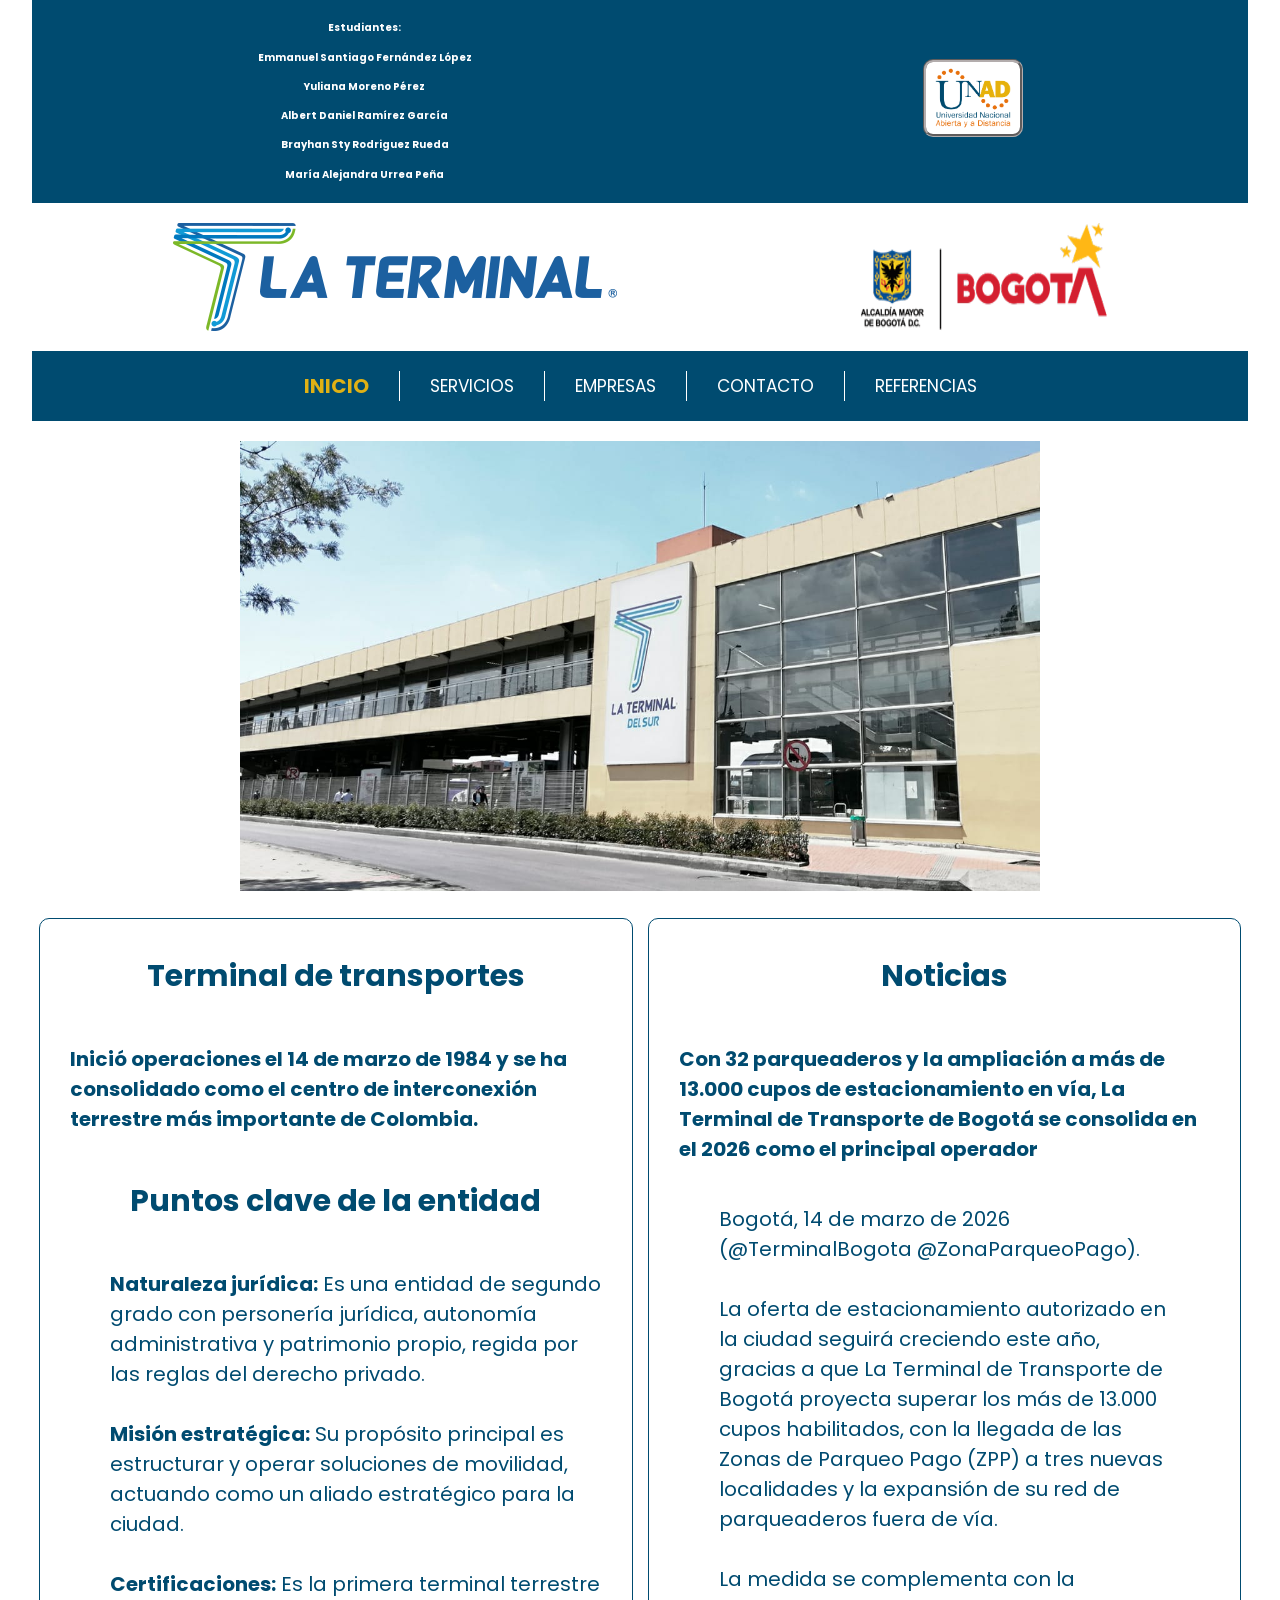
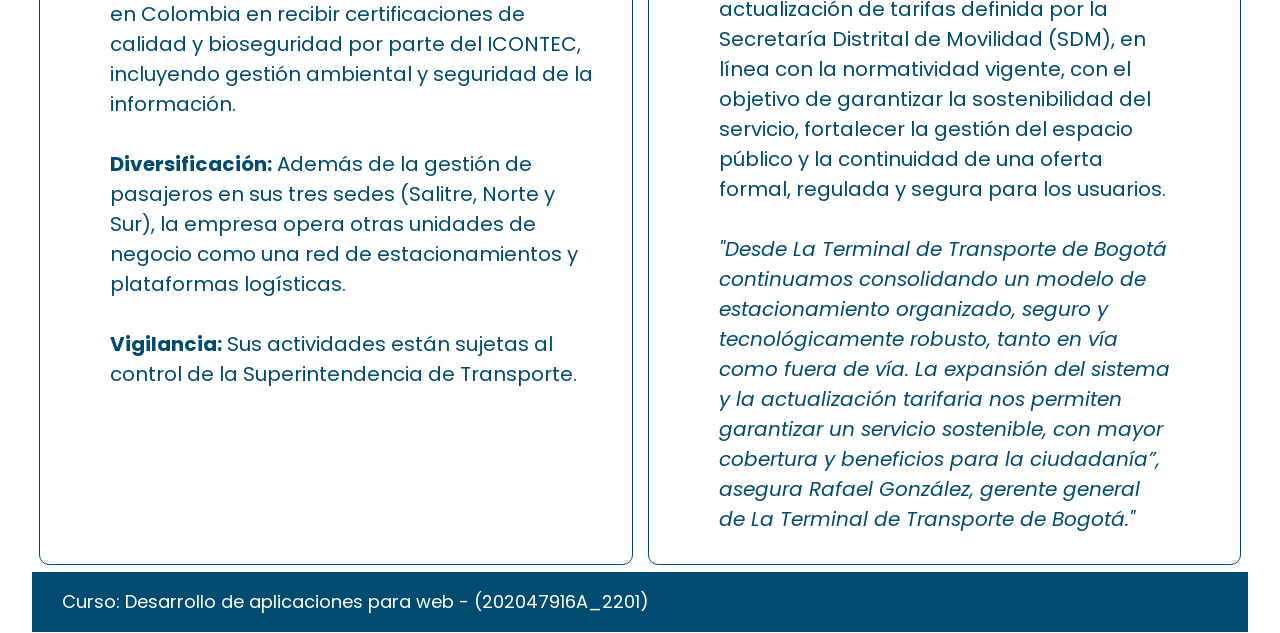
<file: index.html>
<!DOCTYPE html>
<html lang="en">
<head>
    <meta charset="UTF-8">
    <meta name="viewport" content="width=device-width, initial-scale=1.0">
    <title>Inicio</title>
    <link rel="icon" type="image/png" href="assets/favicon.png">
    <link href="https://fonts.googleapis.com/css2?family=Poppins:wght@300;400;500;600;700;800&amp;family=Space+Mono:wght@400;700&amp;display=swap" rel="stylesheet">
    <link rel="stylesheet" href="main/CSS/index.css">
</head>
<body>
    <div class="container">
        <div class="header">
            <div class="students">
                <h4>Estudiantes:</h4>
                <h4>Emmanuel Santiago Fernández López</h4>
                <h4>Yuliana Moreno Pérez</h4>
                <h4>Albert Daniel Ramírez García</h4>
                <h4>Brayhan Sty Rodriguez Rueda</h4>
                <h4>María Alejandra Urrea Peña</h4>            
            </div>
            <div id="UNADlogo">
                <img src="images/Logo_unad_color.png">
            </div>            
        </div>
        <div class="logo-terminal">
            <img src="images/terminal-logo-color.png">
            <img src="images/logo-bogota-2.png"> 
        </div>
        <div id="menu">
            <a href="index.html" class="active">Inicio</a>
            <a href="servicios.html">Servicios</a>
            <a href="empresas.html">Empresas</a>
            <a href="contacto.html">Contacto</a>
            <a href="referencias.html">Referencias</a>
        </div>         
        <div class="carousel">
             <div class="carousel-track">
                <img src="images/terminal-bogota.jpeg">
                <img src="images/terminal-1.jpg">
            </div> 
        </div>
        <div class="paragraphs">
            <div class="column">
                <h2>Terminal de transportes</h2>
                <p><span class="text-bold">Inició operaciones el 14 de marzo de 1984 y se ha consolidado como el centro de interconexión terrestre más importante de Colombia.</span></p>
                <h2>Puntos clave de la entidad</h2>
                <ul>            
                    <li><span class="text-bold">Naturaleza jurídica:</span> Es una entidad de segundo grado con personería jurídica, autonomía administrativa y patrimonio propio, regida por las reglas del derecho privado.</li><br>
                    <li><span class="text-bold">Misión estratégica:</span> Su propósito principal es estructurar y operar soluciones de movilidad, actuando como un aliado estratégico para la ciudad.</li><br>
                    <li><span class="text-bold">Certificaciones:</span> Es la primera terminal terrestre en Colombia en recibir certificaciones de calidad y bioseguridad por parte del ICONTEC, incluyendo gestión ambiental y seguridad de la información.</li><br>
                    <li><span class="text-bold">Diversificación:</span> Además de la gestión de pasajeros en sus tres sedes (Salitre, Norte y Sur), la empresa opera otras unidades de negocio como una red de estacionamientos y plataformas logísticas.</li><br>
                    <li><span class="text-bold">Vigilancia:</span> Sus actividades están sujetas al control de la Superintendencia de Transporte.</li><br>
                </ul>                            
            </div>
            <div class="column">
                <h2>Noticias</h2>
                <p span class="text-bold">Con 32 parqueaderos y la ampliación a más de 13.000 cupos de estacionamiento en vía, La Terminal de Transporte de Bogotá se consolida en el 2026 como el principal operador</p>
                <p class="tab-space">Bogotá, 14 de marzo de 2026 (@TerminalBogota @ZonaParqueoPago).<br><br>La oferta de estacionamiento autorizado en la ciudad seguirá creciendo este año, gracias a que La Terminal de Transporte de Bogotá proyecta superar los más de 13.000 cupos habilitados, con la llegada de las Zonas de Parqueo Pago (ZPP) a tres nuevas localidades y la expansión de su red de parqueaderos fuera de vía.<br><br>La medida se complementa con la actualización de tarifas definida por la Secretaría Distrital de Movilidad (SDM), en línea con la normatividad vigente, con el objetivo de garantizar la sostenibilidad del servicio,  fortalecer la gestión del espacio público y la continuidad de una oferta formal, regulada y segura para los usuarios.<br><br><em>"Desde La Terminal de Transporte de Bogotá continuamos consolidando un modelo de estacionamiento organizado, seguro y tecnológicamente robusto, tanto en vía como fuera de vía. La expansión del sistema y la actualización tarifaria nos permiten garantizar un servicio sostenible, con mayor cobertura y beneficios para la ciudadanía”, asegura Rafael González, gerente general de La Terminal de Transporte de Bogotá."</em></p>                
            </div>                     
        </div>
        <footer class="footer">
            <div>
                <p>Curso: Desarrollo de aplicaciones para web - (202047916A_2201)</p>
            </div>
    </div>        
</body>
</html>
</file>
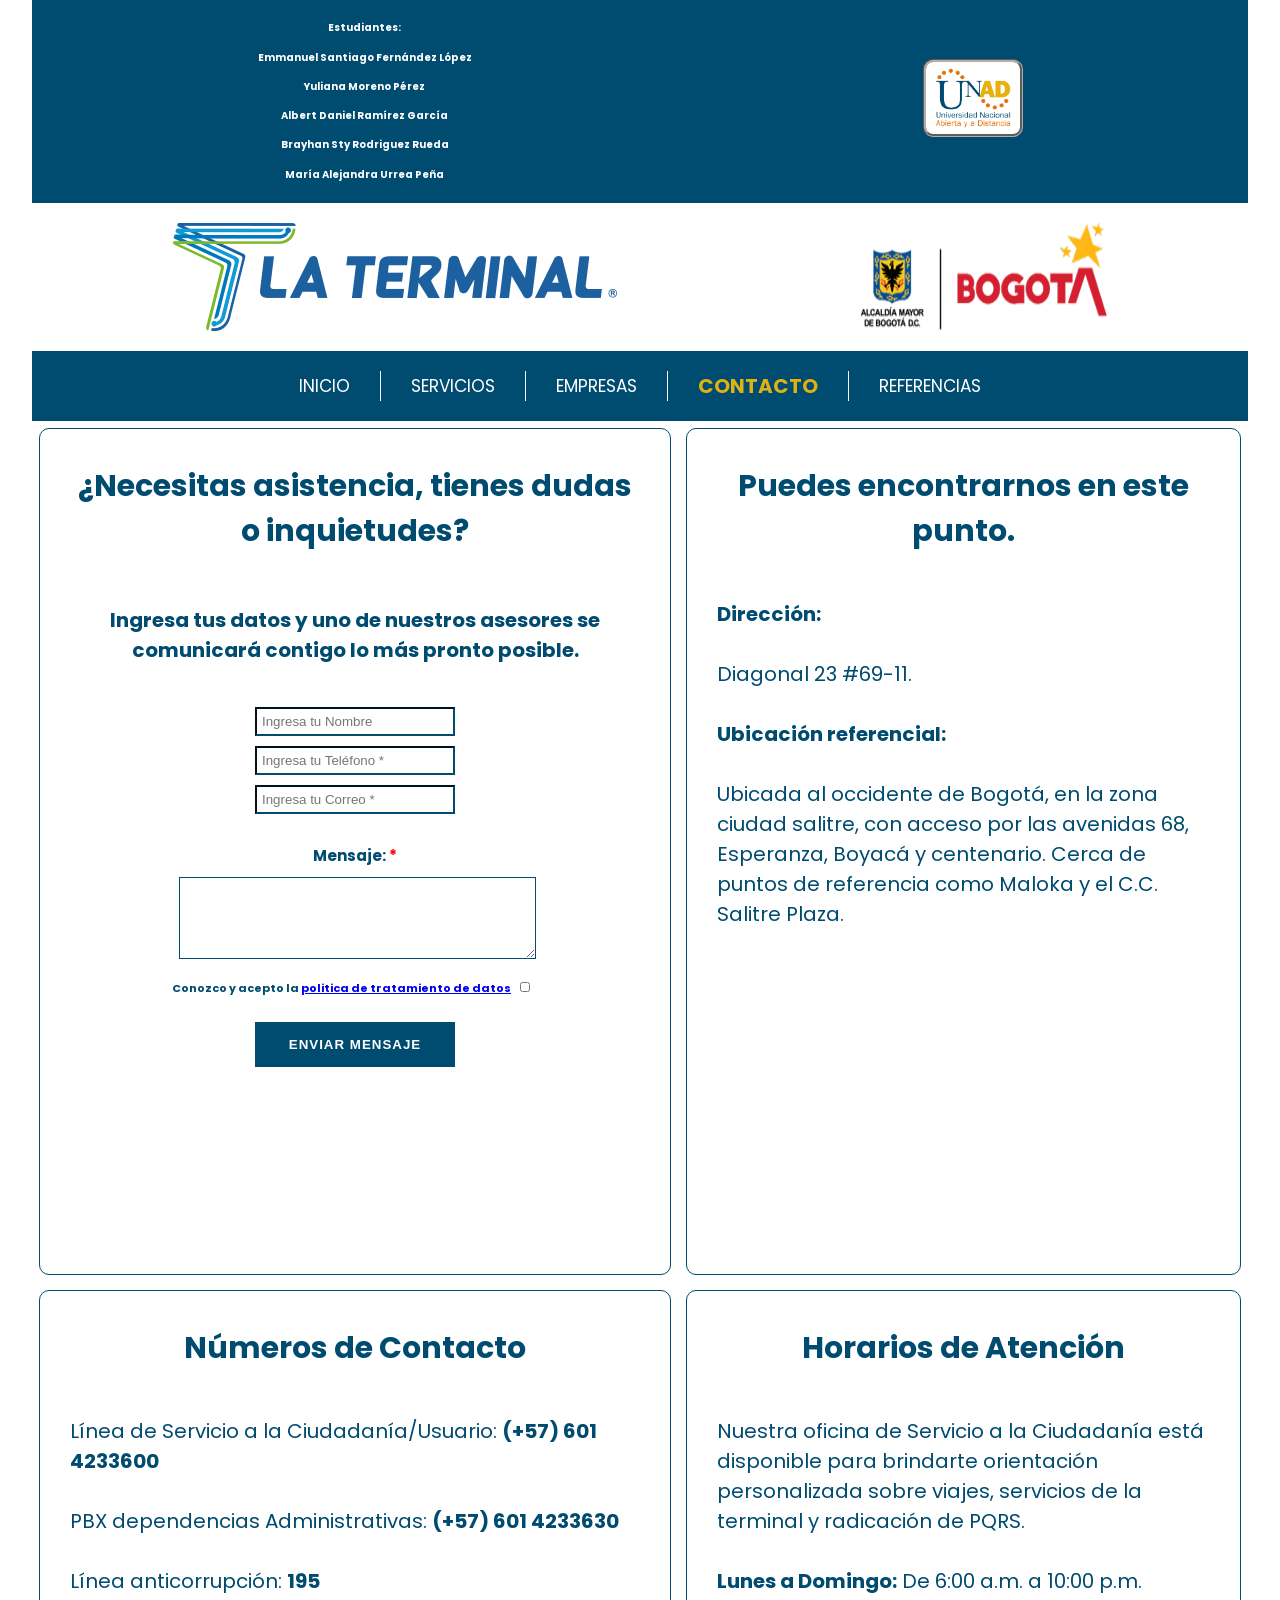
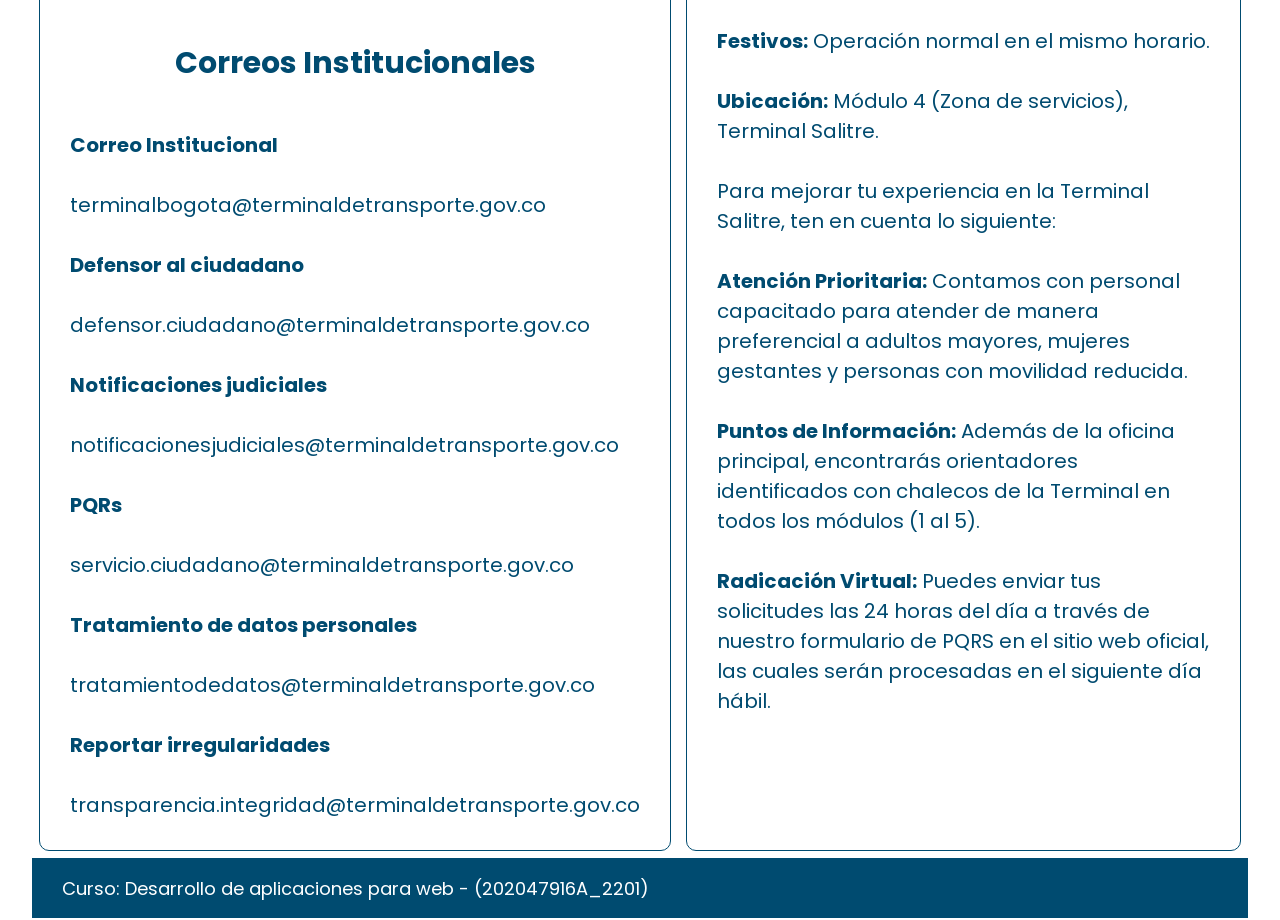
<file: contacto.html>
<!DOCTYPE html>
<html lang="en">
<head>
    <meta charset="UTF-8">
    <meta name="viewport" content="width=device-width, initial-scale=1.0">
    <title>Contacto</title>
    <link rel="icon" type="image/png" href="assets/favicon.png">
    <link href="https://fonts.googleapis.com/css2?family=Poppins:wght@300;400;500;600;700;800&amp;family=Space+Mono:wght@400;700&amp;display=swap" rel="stylesheet">
    <link rel="stylesheet" href="main/CSS/contacto.css">
</head>
<body>
    <div class="container">
        <div class="header">
            <div class="students">
                <h4>Estudiantes:</h4>
                <h4>Emmanuel Santiago Fernández López</h4>
                <h4>Yuliana Moreno Pérez</h4>
                <h4>Albert Daniel Ramírez García</h4>
                <h4>Brayhan Sty Rodriguez Rueda</h4>
                <h4>María Alejandra Urrea Peña</h4>            
            </div>
            <div id="UNADlogo">
                <img src="images/Logo_unad_color.png">
            </div>            
        </div>
        <div class="logo-terminal">
            <img src="images/terminal-logo-color.png">
            <img src="images/logo-bogota-2.png"> 
        </div>
        <div id="menu">
            <a href="index.html">Inicio</a>
            <a href="servicios.html">Servicios</a>
            <a href="empresas.html">Empresas</a>
            <a href="contacto.html" class="active">Contacto</a>
            <a href="referencias.html">Referencias</a>
        </div>
        <div class="paragraphs">
            <div class="column">
                <h2>¿Necesitas asistencia, tienes dudas o inquietudes?</h2>
                <h4>Ingresa tus datos y uno de nuestros asesores se comunicará contigo lo más pronto posible.</h4>                
                <form class="form">                        
                    <input type="text" name="name" id="name" placeholder="Ingresa tu Nombre" size="30px" maxlength="100">
                    <input type="number" name="phone" id="phone" placeholder="Ingresa tu Teléfono *" size="30px" maxlength="8">
                    <input type="text" name="email" id="email" placeholder="Ingresa tu Correo *" size="30px" maxlength="100">                    
                    <label for="message">Mensaje: <span class="mandatory">*</span></label>
                    <textarea rows="4" cols="40" name="comments" id="comments"></textarea>
                    <label>Conozco y acepto la <a href="https://www.terminaldetransporte.gov.co/la-entidad/transparencia-y-acceso-a-la-informacion-publica/politica-de-tratamiento-de-datos-personales/" target="_blank" rel="noopener noreferrer">politica de tratamiento de datos</a><input type="checkbox" name="politica-de-privacidad"></label>
                    <button id="confirmation" class="button">Enviar Mensaje</button>
                </form>    
                <p id="message" class="hidden">¡Gracias por enviar tu mensaje!<br><br>(Mensaje de prueba, no existe base de datos)</p>  
                <p id="message2" class="hidden2">Ingresa los campos obligatorios marcados: *</p>
                <p id="message3" class="hidden3">Por favor accepta la politica de tratamiento de datos.</p>
            </div>  
            <div class="column">
                <h2>Puedes encontrarnos en este punto.</h2>
                <p><span class="text-bold">Dirección:</span><br><br>Diagonal 23 #69-11.<br><br><span class="text-bold">Ubicación referencial:</span><br><br>Ubicada al occidente de Bogotá, en la zona ciudad salitre, con acceso por las avenidas 68, Esperanza, Boyacá y centenario. Cerca de puntos de referencia como Maloka y el C.C. Salitre Plaza.</p>
                <iframe src="https://www.google.com/maps/embed?pb=!1m18!1m12!1m3!1d15906.652779161637!2d-74.13342737129207!3d4.654017047245483!2m3!1f0!2f0!3f0!3m2!1i1024!2i768!4f13.1!3m3!1m2!1s0x8e3f9b8ef87f4337%3A0x8c699799d258ea21!2sTerminal%20de%20Transporte%20S.A.!5e0!3m2!1ses-419!2sco!4v1773128893482!5m2!1ses-419!2sco" style="border:0;" allowfullscreen="" loading="lazy" referrerpolicy="no-referrer-when-downgrade"></iframe>
            </div> 
            <div class="column">
                <h2>Números de Contacto</h2>
                <p>Línea de Servicio a la Ciudadanía/Usuario: <span class="text-bold">(+57) 601 4233600</span><br><br>PBX dependencias Administrativas: <span class="text-bold">(+57) 601 4233630</span><br><br>Línea anticorrupción: <span class="text-bold">195</span></p>
                <h2>Correos Institucionales</h2>
                <p><span class="text-bold">Correo Institucional</span><br><br>terminalbogota@terminaldetransporte.gov.co<br><br><span class="text-bold">Defensor al ciudadano</span><br><br>defensor.ciudadano@terminaldetransporte.gov.co<br><br><span class="text-bold">Notificaciones judiciales</span><br><br>notificacionesjudiciales@terminaldetransporte.gov.co<br><br><span class="text-bold">PQRs</span><br><br>servicio.ciudadano@terminaldetransporte.gov.co<br><br><span class="text-bold">Tratamiento de datos personales</span><br><br>tratamientodedatos@terminaldetransporte.gov.co<br><br><span class="text-bold">Reportar irregularidades</span><br><br>transparencia.integridad@terminaldetransporte.gov.co</p>
            </div>  
            <div class="column">
                <h2>Horarios de Atención</h2>
                <p>Nuestra oficina de Servicio a la Ciudadanía está disponible para brindarte orientación personalizada sobre viajes, servicios de la terminal y radicación de PQRS.<br><br><span class="text-bold">Lunes a Domingo:</span> De 6:00 a.m. a 10:00 p.m.<br><br><span class="text-bold">Festivos:</span> Operación normal en el mismo horario.<br><br><span class="text-bold">Ubicación:</span> Módulo 4 (Zona de servicios), Terminal Salitre.<br><br>Para mejorar tu experiencia en la Terminal Salitre, ten en cuenta lo siguiente:<br><br><span class="text-bold">Atención Prioritaria:</span> Contamos con personal capacitado para atender de manera preferencial a adultos mayores, mujeres gestantes y personas con movilidad reducida.<br><br><span class="text-bold">Puntos de Información:</span> Además de la oficina principal, encontrarás orientadores identificados con chalecos de la Terminal en todos los módulos (1 al 5).<br><br><span class="text-bold">Radicación Virtual:</span> Puedes enviar tus solicitudes las 24 horas del día a través de nuestro formulario de PQRS en el sitio web oficial, las cuales serán procesadas en el siguiente día hábil.</p>
            </div>                                      
        </div> 
        <footer class="footer">
            <div>
                <p>Curso: Desarrollo de aplicaciones para web - (202047916A_2201)</p>
            </div>
    </div>
    <script src="main/JS/contacto.js"></script>              
</body>
</html>
</file>
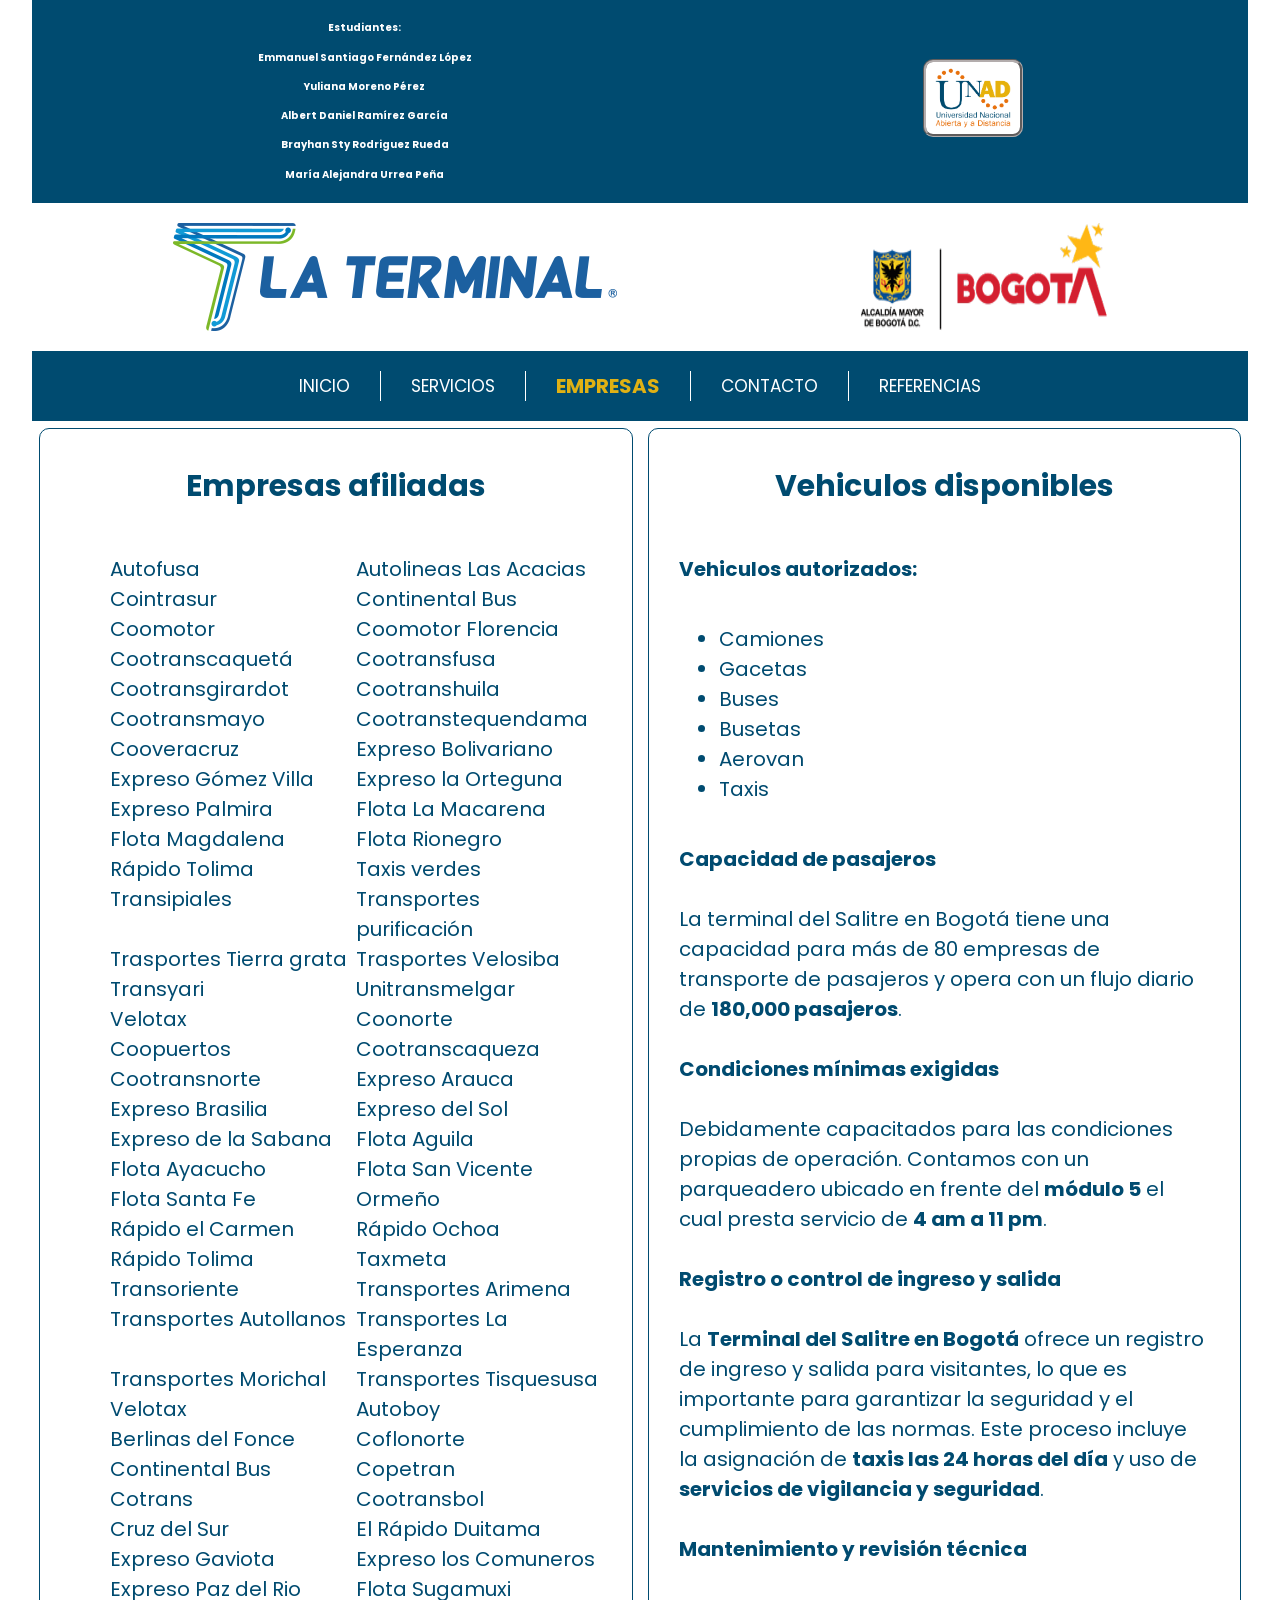
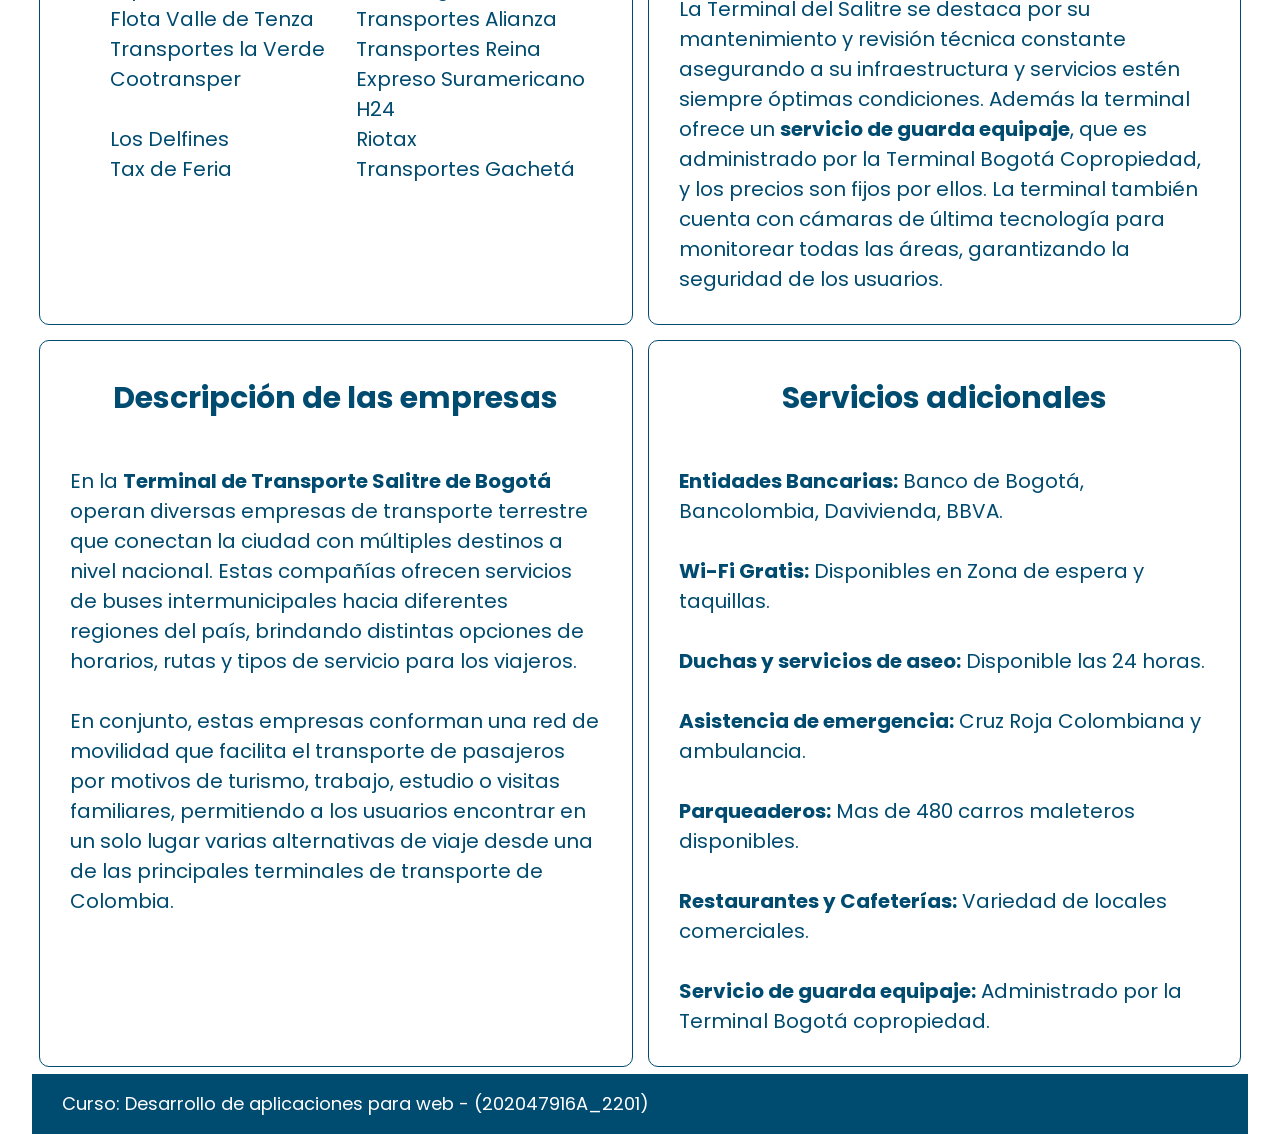
<file: empresas.html>
<!DOCTYPE html>
<html lang="en">
<head>
    <meta charset="UTF-8">
    <meta name="viewport" content="width=device-width, initial-scale=1.0">
    <title>Empresas</title>
    <link rel="icon" type="image/png" href="assets/favicon.png">
    <link href="https://fonts.googleapis.com/css2?family=Poppins:wght@300;400;500;600;700;800&amp;family=Space+Mono:wght@400;700&amp;display=swap" rel="stylesheet">
    <link rel="stylesheet" href="main/CSS/empresas.css">
</head>
<body>
    <div class="container">
        <div class="header">
            <div class="students">
                <h4>Estudiantes:</h4>
                <h4>Emmanuel Santiago Fernández López</h4>
                <h4>Yuliana Moreno Pérez</h4>
                <h4>Albert Daniel Ramírez García</h4>
                <h4>Brayhan Sty Rodriguez Rueda</h4>
                <h4>María Alejandra Urrea Peña</h4>            
            </div>
            <div id="UNADlogo">
                <img src="images/Logo_unad_color.png">
            </div>            
        </div>
        <div class="logo-terminal">
            <img src="images/terminal-logo-color.png">
            <img src="images/logo-bogota-2.png"> 
        </div>
        <div id="menu">
            <a href="index.html">Inicio</a>
            <a href="servicios.html">Servicios</a>
            <a href="empresas.html" class="active">Empresas</a>
            <a href="contacto.html">Contacto</a>
            <a href="referencias.html">Referencias</a>
        </div>
        <div class="paragraphs">
            <div class="column">
                <h2>Empresas afiliadas</h2>
                <ul class="list-companies">
                    <li>Autofusa</li>
                    <li>Autolineas Las Acacias</li>
                    <li>Cointrasur</li>
                    <li>Continental Bus</li>
                    <li>Coomotor</li>
                    <li>Coomotor Florencia</li>
                    <li>Cootranscaquetá</li>
                    <li>Cootransfusa</li>
                    <li>Cootransgirardot </li>
                    <li>Cootranshuila</li>
                    <li>Cootransmayo</li>
                    <li>Cootranstequendama</li>
                    <li>Cooveracruz</li>
                    <li>Expreso Bolivariano</li>
                    <li>Expreso Gómez Villa </li>
                    <li>Expreso la Orteguna</li>
                    <li>Expreso Palmira</li>
                    <li>Flota La Macarena</li>
                    <li>Flota Magdalena </li>
                    <li>Flota Rionegro</li>
                    <li>Rápido Tolima</li>
                    <li>Taxis verdes</li>
                    <li>Transipiales</li>
                    <li>Transportes purificación</li>
                    <li>Trasportes Tierra grata</li>
                    <li>Trasportes Velosiba</li>
                    <li>Transyari</li>
                    <li>Unitransmelgar</li>
                    <li>Velotax</li>
                    <li>Coonorte</li>
                    <li>Coopuertos</li>
                    <li>Cootranscaqueza</li>
                    <li>Cootransnorte</li>
                    <li>Expreso Arauca</li>
                    <li>Expreso Brasilia</li>
                    <li>Expreso del Sol</li>
                    <li>Expreso de la Sabana</li>
                    <li>Flota Aguila</li>
                    <li>Flota Ayacucho</li>
                    <li>Flota San Vicente</li>
                    <li>Flota Santa Fe</li>
                    <li>Ormeño</li>
                    <li>Rápido el Carmen</li>
                    <li>Rápido Ochoa</li>
                    <li>Rápido Tolima</li>
                    <li>Taxmeta</li>
                    <li>Transoriente</li>
                    <li>Transportes Arimena</li>
                    <li>Transportes Autollanos</li>
                    <li>Transportes La Esperanza</li>
                    <li>Transportes Morichal</li>
                    <li>Transportes Tisquesusa</li>
                    <li>Velotax</li>
                    <li>Autoboy</li>
                    <li>Berlinas del Fonce</li>
                    <li>Coflonorte</li>
                    <li>Continental Bus</li>
                    <li>Copetran</li>
                    <li>Cotrans</li>
                    <li>Cootransbol</li>
                    <li>Cruz del Sur</li>
                    <li>El Rápido Duitama</li>
                    <li>Expreso Gaviota</li>
                    <li>Expreso los Comuneros</li>
                    <li>Expreso Paz del Rio</li>
                    <li>Flota Sugamuxi</li>
                    <li>Flota Valle de Tenza</li>
                    <li>Transportes Alianza</li>
                    <li>Transportes la Verde</li>
                    <li>Transportes Reina</li>
                    <li>Cootransper</li>
                    <li>Expreso Suramericano H24</li>
                    <li>Los Delfines</li>
                    <li>Riotax</li>
                    <li>Tax de Feria</li>
                    <li>Transportes Gachetá</li>
                </ul>
            </div>  
            <div class="column">
                <h2>Vehiculos disponibles</h2>
                <p><span class="text-bold">Vehiculos autorizados:</span></p>
                <ul>
                    <li>Camiones</li>
                    <li>Gacetas</li>
                    <li>Buses</li>
                    <li>Busetas</li>
                    <li>Aerovan</li>
                    <li>Taxis</li>
                </ul>
                <p><span class="text-bold">Capacidad de pasajeros</span><br><br>La terminal del Salitre en Bogotá tiene una capacidad para más de 80 empresas de transporte de pasajeros y opera con un flujo diario de <span class="text-bold">180,000 pasajeros</span>.<br><br><span class="text-bold">Condiciones mínimas exigidas</span><br><br>Debidamente capacitados para las condiciones propias de operación. Contamos con un parqueadero ubicado en frente del <span class="text-bold">módulo 5</span> el cual presta servicio de <span class="text-bold">4 am a 11 pm</span>.<br><br><span class="text-bold">Registro o control de ingreso y salida</span><br><br>La <span class="text-bold">Terminal del Salitre en Bogotá</span> ofrece un  registro de ingreso y salida para visitantes, lo que es importante para garantizar la seguridad y el cumplimiento de las normas. Este proceso incluye la asignación de <span class="text-bold">taxis las 24 horas del día</span> y uso de <span class="text-bold">servicios de vigilancia y seguridad</span>.<br><br><span class="text-bold">Mantenimiento y revisión técnica</span><br><br>La Terminal del Salitre se destaca por su mantenimiento y revisión técnica constante asegurando a su infraestructura y servicios estén siempre óptimas condiciones. Además la terminal ofrece un <span class="text-bold">servicio de guarda equipaje</span>, que es administrado por la Terminal Bogotá Copropiedad, y los precios son fijos por ellos. La terminal también cuenta con cámaras de última tecnología para monitorear todas las áreas, garantizando la seguridad de los usuarios.</p>
            </div>  
            <div class="column">
                <h2>Descripción de las empresas</h2>
                <p>En la <span class="text-bold">Terminal de Transporte Salitre de Bogotá </span>operan diversas empresas de transporte terrestre que conectan la ciudad con múltiples destinos a nivel nacional. Estas compañías ofrecen servicios de buses intermunicipales hacia diferentes regiones del país, brindando distintas opciones de horarios, rutas y tipos de servicio para los viajeros.<br><br>En conjunto, estas empresas conforman una red de movilidad que facilita el transporte de pasajeros por motivos de turismo, trabajo, estudio o visitas familiares, permitiendo a los usuarios encontrar en un solo lugar varias alternativas de viaje desde una de las principales terminales de transporte de Colombia.</p>
            </div> 
            
            <div class="column">
                <h2>Servicios adicionales</h2>
                <p><span class="text-bold">Entidades Bancarias:</span> Banco de Bogotá, Bancolombia, Davivienda, BBVA.<br><br><span class="text-bold">Wi-Fi Gratis:</span> Disponibles en Zona de espera y taquillas.<br><br><span class="text-bold">Duchas y servicios de aseo:</span> Disponible las 24 horas.<br><br><span class="text-bold">Asistencia de emergencia:</span> Cruz Roja Colombiana y ambulancia.<br><br><span class="text-bold">Parqueaderos:</span> Mas de 480 carros maleteros disponibles.<br><br><span class="text-bold">Restaurantes y Cafeterías:</span> Variedad de locales comerciales.<br><br><span class="text-bold">Servicio de guarda equipaje:</span> Administrado por la Terminal Bogotá copropiedad.</p>
            </div>                                      
        </div> 
        <footer class="footer">
            <div>
                <p>Curso: Desarrollo de aplicaciones para web - (202047916A_2201)</p>
            </div>
        </div>   
    </div>    
</body>
</html>
</file>
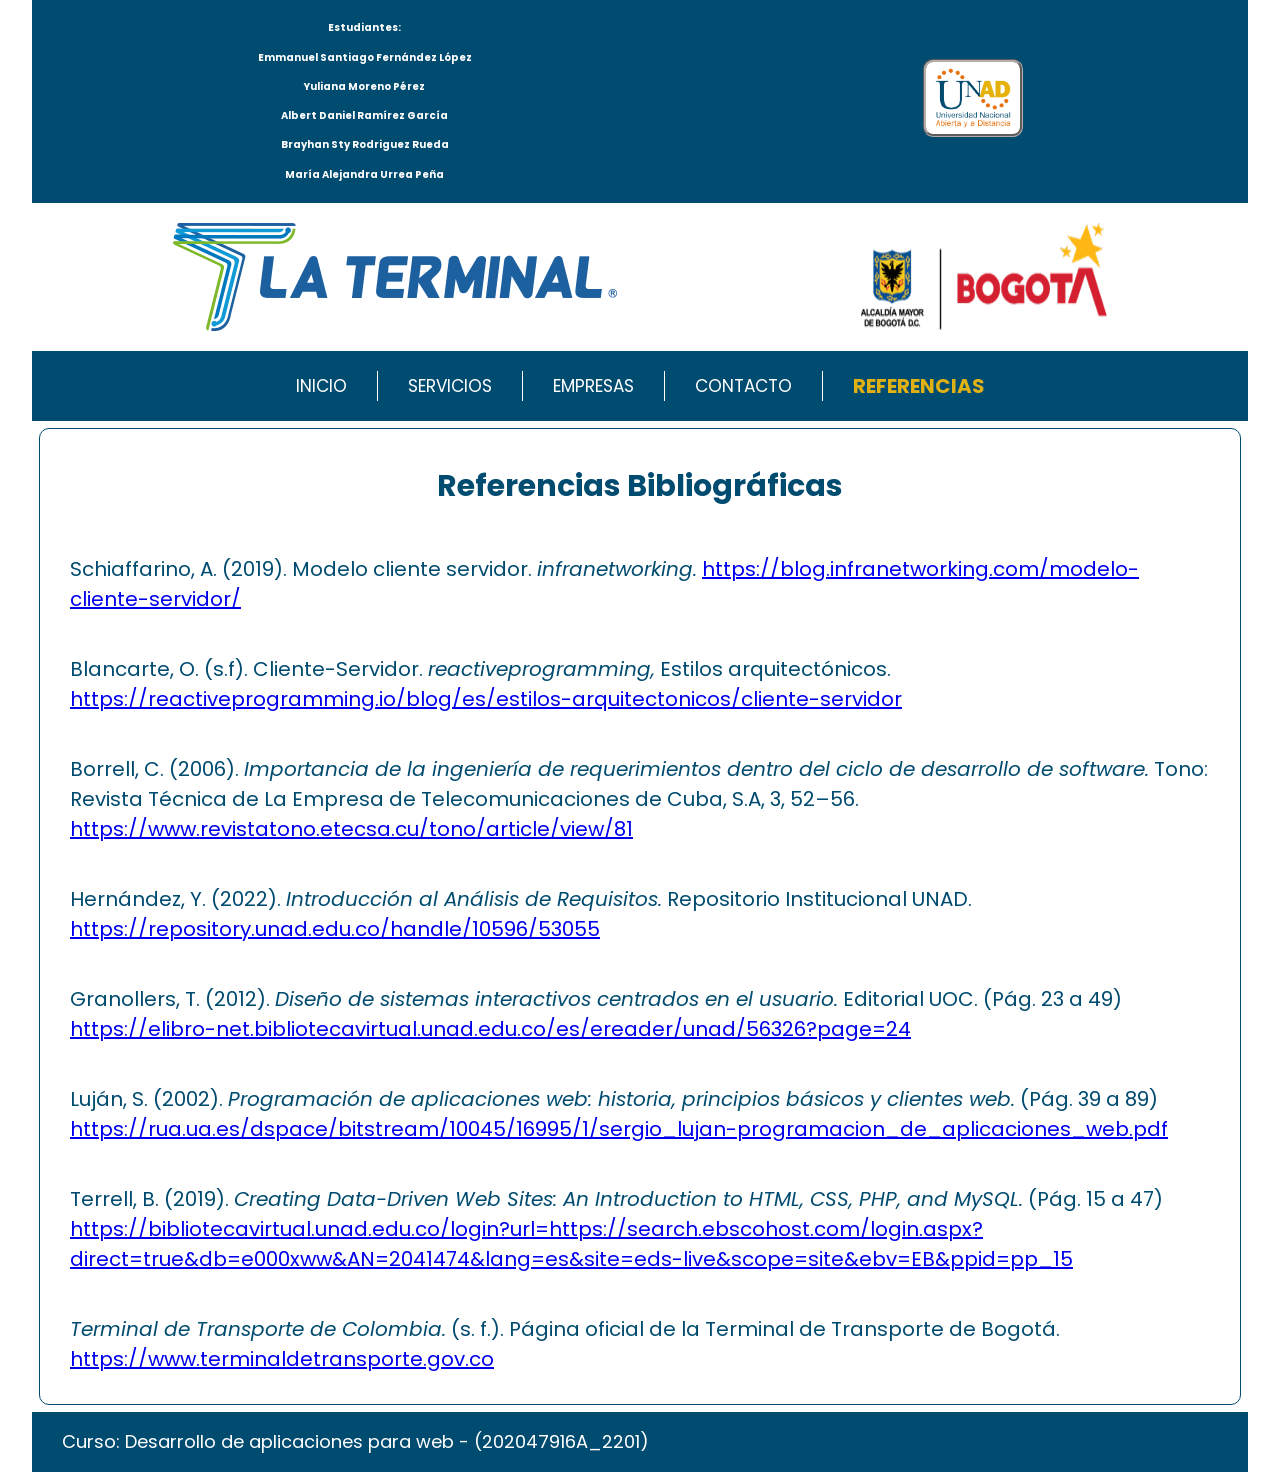
<file: referencias.html>
<!DOCTYPE html>
<html lang="en">
<head>
    <meta charset="UTF-8">
    <meta name="viewport" content="width=device-width, initial-scale=1.0">
    <title>Referencias</title>
    <link rel="icon" type="image/png" href="assets/favicon.png">
    <link href="https://fonts.googleapis.com/css2?family=Poppins:wght@300;400;500;600;700;800&amp;family=Space+Mono:wght@400;700&amp;display=swap" rel="stylesheet">
    <link rel="stylesheet" href="main/CSS/referencias.css">
</head>
<body>
    <div class="container">
        <div class="header">
            <div class="students">
                <h4>Estudiantes:</h4>
                <h4>Emmanuel Santiago Fernández López</h4>
                <h4>Yuliana Moreno Pérez</h4>
                <h4>Albert Daniel Ramírez García</h4>
                <h4>Brayhan Sty Rodriguez Rueda</h4>
                <h4>María Alejandra Urrea Peña</h4>            
            </div>
            <div id="UNADlogo">
                <img src="images/Logo_unad_color.png">
            </div>            
        </div>
        <div class="logo-terminal">
            <img src="images/terminal-logo-color.png">
            <img src="images/logo-bogota-2.png"> 
        </div>
        <div id="menu">
            <a href="index.html">Inicio</a>
            <a href="servicios.html">Servicios</a>
            <a href="empresas.html">Empresas</a>
            <a href="contacto.html">Contacto</a>
            <a href="referencias.html" class="active">Referencias</a>
        </div>
        <div class="paragraphs">
            <div class="column">
                <h2>Referencias Bibliográficas</h2>
                <p>Schiaffarino, A. (2019). Modelo cliente servidor. <em>infranetworking.</em> <a href="https://blog.infranetworking.com/modelo-cliente-servidor/" target="_blank" rel="noopener noreferrer">https://blog.infranetworking.com/modelo-cliente-servidor/</a></p>
                <p>Blancarte, O. (s.f). Cliente-Servidor. <em>reactiveprogramming,</em> Estilos arquitectónicos. <a href="https://reactiveprogramming.io/blog/es/estilos-arquitectonicos/cliente-servidor" target="_blank" rel="noopener noreferrer">https://reactiveprogramming.io/blog/es/estilos-arquitectonicos/cliente-servidor</a></p>
                <p>Borrell, C. (2006). <em>Importancia de la ingeniería de requerimientos dentro del ciclo de desarrollo de software.</em> Tono: Revista Técnica de La Empresa de Telecomunicaciones de Cuba, S.A, 3, 52–56. <a href="https://www.revistatono.etecsa.cu/tono/article/view/81" target="_blank" rel="noopener noreferrer">https://www.revistatono.etecsa.cu/tono/article/view/81</a></p>
                <p>Hernández, Y. (2022). <em>Introducción al Análisis de Requisitos.</em> Repositorio Institucional UNAD. <a href="https://repository.unad.edu.co/handle/10596/53055" target="_blank" rel="noopener noreferrer">https://repository.unad.edu.co/handle/10596/53055</a></p>
                <p>Granollers, T. (2012). <em>Diseño de sistemas interactivos centrados en el usuario.</em> Editorial UOC. (Pág. 23 a 49) <a href="https://elibro-net.bibliotecavirtual.unad.edu.co/es/ereader/unad/56326?page=24" target="_blank" rel="noopener noreferrer">https://elibro-net.bibliotecavirtual.unad.edu.co/es/ereader/unad/56326?page=24</a></p>       
                <p>Luján, S. (2002). <em>Programación de aplicaciones web: historia, principios básicos y clientes web.</em> (Pág. 39 a 89) <a href="https://rua.ua.es/dspace/bitstream/10045/16995/1/sergio_lujan-programacion_de_aplicaciones_web.pdf" target="_blank" rel="noopener noreferrer">https://rua.ua.es/dspace/bitstream/10045/16995/1/sergio_lujan-programacion_de_aplicaciones_web.pdf</a></p>       
                <p>Terrell, B. (2019). <em>Creating Data-Driven Web Sites: An Introduction to HTML, CSS, PHP, and MySQL.</em> (Pág. 15 a 47) <a href="https://bibliotecavirtual.unad.edu.co/login?url=https://search.ebscohost.com/login.aspx?direct=true&db=e000xww&AN=2041474&lang=es&site=eds-live&scope=site&ebv=EB&ppid=pp_15" target="_blank" rel="noopener noreferrer">https://bibliotecavirtual.unad.edu.co/login?url=https://search.ebscohost.com/login.aspx?direct=true&db=e000xww&AN=2041474&lang=es&site=eds-live&scope=site&ebv=EB&ppid=pp_15</a></p>            
                <p><em>Terminal de Transporte de Colombia.</em> (s. f.). Página oficial de la Terminal de Transporte de Bogotá. <a href="https://www.terminaldetransporte.gov.co/" target="_blank" rel="noopener noreferrer">https://www.terminaldetransporte.gov.co</a></p>
            </div>                                                  
        </div> 
        <footer class="footer">
            <div>
                <p>Curso: Desarrollo de aplicaciones para web - (202047916A_2201)</p>
            </div>
    </div>              
</body>
</html>
</file>
<file: main/CSS/index.css>
* {
    box-sizing: border-box;
}

body{
    font-family: 'Poppins', sans-serif;
    margin: 0; 
    padding: 0       
}

.container{
    width: 95%;
    margin: 0 auto;
    display: flex;
    flex-direction: column;
    height: 150hv;    
}
/* ---------- HEADER ----------- */
.header{
    background-color: #004B70;
    display: flex;
    flex-direction: row;
    justify-content: space-around;
    align-items: center;    
    }

.header div{
    color: white;
    text-align: center;
    padding: 5px;
    margin: 2px;
}

.students{
    font-size: 10px;    
}

#UNADlogo img{
    background-color: white;
    width: 100px;
    border-style: groove;
    border-color: rgb(179, 173, 173);
    border-radius: 10px;
}

/* --------- LOGO TERMINAL --------- */
.logo-terminal{   
    padding: 10px;
    margin: 10px;
    display: flex;
    flex-direction: row;
    justify-content: space-around;
}
/* --------- MENU -------- */
#menu{
    background-color: #004B70;
    padding: 20px 0;
    display: flex;
    flex-wrap: wrap;
    justify-content: center;
}
/* menu ajustes generales */
#menu a{ 
    padding: 0 30px;
    height: 30px;
    border-right: 1px solid white;
}
/* para borrar la linea del final */
#menu a:last-child{ 
    border-right: none;
}

/* menu ajustes de estilo */
#menu a{
    text-decoration: none; 
    text-transform: uppercase; 
    font-size: 17px;
    color: white;
    line-height: 30px;
    transition: font-size 0.3s ease;
}

#menu a:hover, #menu a.active{ 
    font-size: 20px;
    font-weight: bold;
    color: #e0b114; 
}

/* ---------- CARRUSEL DE IMAGENES ---------- */
.carousel {
    width: 800px; 
    height: 450px;
    margin: 20px auto;
    overflow: hidden;
    border: 5px; 
}

.carousel-track {
    display: flex;
    gap: 20px; 
    width: calc((800px * 2) + 20px); 
    animation: slide-paused 12s infinite;  
}

.carousel img {
    width: 800px;
    height: 100%;  
    object-fit: cover;
    flex-shrink: 0; 
}

@keyframes slide-paused {
    0%, 40% { transform: translateX(0);}     
    45% { transform: translateX(calc(-800px - 20px));}    
    45%, 90% { transform: translateX(calc(-800px - 20px));}     
    100% { transform: translateX(0);}
}

/* ---------- PARAGRAPHS/COLUMNS ---------- */
.paragraphs{ 
    display: grid;
    grid-template-columns: repeat(2, 1fr);
    gap: 1px;
}

.column{        
    font-size: 20px;   
    margin: 7px;
    border: 1px solid #004B70;
    border-radius: 10px;
    color: #004B70;
    padding: 10px 30px;     
    display: flex; 
    flex-direction: column;  
}

.column h2, h4{
    text-align: center;
}

/* span para textos en negrilla */
.text-bold{
    font-weight: bold;
}

ul {
    list-style-type: none;
}

.tab-space {
    margin-left: 40px;
    margin-right: 40px;
}

/* -------- FOOTER ------- */
.footer{   
    font-size: 18px;
    height: 60px;
    background: #004B70;
    color: white;
    padding: 10px 30px;
    margin-top: auto;
    text-align: center;  
    display: flex;
    flex-direction: row;
    justify-content: space-between;
    align-items: center; 
}

/* -------- CONTENIDO RESPONSIVO EN DIFERENTES PANTALLAS ------- */
@media screen and (max-width: 700px){
    #UNADlogo img {
        width: 200px;
    }
    #menu{
        flex-direction: column;       
        align-content: center;         
    }
    #menu a {       
        border-right: none;       
    }   
    .paragraphs{
        display: flex;
        flex-direction: column;       
        align-content: center;         
    }    
    .logo-terminal img{    
        width: 220px;
        flex-direction: row;
        align-items: center;    
    }    
    .carousel {
        width: 600px; 
        height: 300px;
        margin: 20px auto;
        overflow: hidden;
        border: 5px; 
    }
    .carousel-track {
        display: flex;
        gap: 20px; 
        width: calc((600px * 2) + 20px); 
        animation: slide-paused 12s infinite;  
    }
    .carousel img {
        width: 600px;
        height: 300px;  
        object-fit: cover;
        flex-shrink: 0; 
    }

    @keyframes slide-paused {
        0%, 40% { transform: translateX(0);}     
        45% { transform: translateX(calc(-600px - 20px));}    
        45%, 90% { transform: translateX(calc(-600px - 20px));}     
        100% { transform: translateX(0);}
    }
}

@media screen and (max-width: 435px){
    #UNADlogo img {
        width: 100px;
    }
    #menu{        
        flex-direction: column;       
        align-content: center;         
    }
    #menu a {
        border-right: none;
        padding: 40px 55px;        
    }
    #menu a:hover, #menu a.active{        
        font-size: inherit;
        border-right: none;
        font-weight: normal;       
    }
    .logo-terminal{    
        display: flex;
        flex-direction: column;
        align-items: center;  
    }
    .column {
        width: 390px;
    }
    .column p{
        overflow-wrap: break-word;
    }    
    .carousel {
        width: 300px; 
        height: 200px;
        margin: 20px auto;
        overflow: hidden;
        border: 5px; 
    }
    .carousel-track {
        display: flex;
        gap: 20px; 
        width: calc((300px * 2) + 20px); 
        animation: slide-paused 12s infinite;  
    }
    .carousel img {
        width: 300px;
        height: 200px;  
        object-fit: cover;
        flex-shrink: 0; 
    }

    @keyframes slide-paused {
        0%, 40% { transform: translateX(0);}     
        45% { transform: translateX(calc(-300px - 20px));}    
        45%, 90% { transform: translateX(calc(-300px - 20px));}     
        100% { transform: translateX(0);}
    }    
}
</file>
<file: main/CSS/contacto.css>
* {
    box-sizing: border-box;
}

body{
    font-family: 'Poppins', sans-serif;
    margin: 0; 
    padding: 0
}

.container{
    width: 95%;
    margin: 0 auto;
    display: flex;
    flex-direction: column;
    height: 150hv;
}
/* ---------- HEADER ----------- */
.header{
    background-color: #004B70;
    display: flex;
    flex-direction: row;
    justify-content: space-around;
    align-items: center;    
    }

.header div{
    color: white;
    text-align: center;
    padding: 5px;
    margin: 2px;
}

.students{
    font-size: 10px;
}

#UNADlogo img{
    background-color: white;
    width: 100px;
    border-style: groove;
    border-color: rgb(179, 173, 173);
    border-radius: 10px;
}

/* --------- LOGO TERMINAL --------- */
.logo-terminal{   
    padding: 10px;
    margin: 10px;
    display: flex;
    flex-direction: row;
    justify-content: space-around;
}
/* --------- MENU -------- */
#menu{
    background-color: #004B70;
    padding: 20px 0;
    display: flex;
    flex-wrap: wrap;
    justify-content: center;
}
/* menu ajustes generales */
#menu a{ 
    padding: 0 30px;
    height: 30px;
    border-right: 1px solid white;
}
/* para borrar la linea del final */
#menu a:last-child{ 
    border-right: none;
}

/* menu ajustes de estilo */
#menu a{
    text-decoration: none; 
    text-transform: uppercase; 
    font-size: 17px;
    color: white;
    line-height: 30px;
    transition: font-size 0.3s ease;
}

#menu a:hover, #menu a.active{ 
    font-size: 20px;
    font-weight: bold;
    color: #e0b114; 
}

/* ---------- PARAGRAPHS/COLUMNS ---------- */
.paragraphs{ 
    display: grid;
    grid-template-columns: repeat(2, 1fr);
    gap: 1px;
}

.column{        
    font-size: 20px;   
    margin: 7px;
    border: 1px solid #004B70;
    border-radius: 10px;
    color: #004B70;
    padding: 10px 30px; 
    display: flex; 
    flex-direction: column;  
}

.column h2, h4{
    text-align: center;
}

/* span para textos en negrilla */
.text-bold{
    font-weight: bold;
}

/* Formulario */
.form{
    display: flex;
    align-items: center;
    flex-direction: column;   
}

.form label{
    margin-top: 20px;
    font-size: 15px;
    font-weight: bold;
}

.form input{
    border-color: #004B70;
    padding: 5px;
    width: 200px;
    margin-bottom: 10px;
}

.form input:first-child{
    margin-top: 15px;   
}

.form textarea{    
    border-color: #004B70;
    padding: 10px;
    margin-top: 10px;
    margin-left: 5px;
}

.form label:last-of-type {
    font-size: 11px;
}

.form input[type="checkbox"]{
    width: 20px;
    height: 10px;
    cursor: pointer;
    accent-color: #004B70;
}

.button{        
    padding: 15px;
    margin-top: 20px;
    width: 200px;    
    letter-spacing: 1px;
    text-transform: uppercase;
    font-weight: bold;
    border: none;   
    outline: none;
    color: white;
    background-color: #004B70;
    cursor: pointer;
    transition: background-color 0.3s ease;    
}

.button:hover {
  background-color: #2980b9;
}

.button:active {
  background-color: #1c5980; 
  transform: translateY(1px); 
}
 
/* span para campos obligatorios */
.mandatory {
    color: red;
}

#message {    
    text-align: center;
    margin-top: 20px;
    margin-bottom: -3px;
    font-size: 18px;
    color: #28a745;       
}

#message2 {    
    text-align: center;
    margin-top: 20px;
    margin-bottom: -3px;
    font-size: 18px;
    color: red;       
}

#message3 {    
    text-align: center;
    margin-top: 20px;
    margin-bottom: -3px;
    font-size: 18px;
    color: red;       
}

.hidden {
    display: none; 
}

.hidden2 {
    display: none; 
}

.hidden3 {
    display: none; 
}

/* Dirección */
.column iframe{
    height: 300px;   
    margin-top: 15px; 
}

/* -------- FOOTER ------- */
.footer{   
    font-size: 18px;
    height: 60px;
    background: #004B70;
    color: white;
    padding: 10px 30px;
    margin-top: auto;
    text-align: center;  
    display: flex;
    flex-direction: row;
    justify-content: space-between;
    align-items: center; 
}

/* -------- CONTENIDO RESPONSIVO EN DIFERENTES PANTALLAS ------- */
@media screen and (max-width: 700px){
    #UNADlogo img {
        width: 200px;
    }
    #menu{
        flex-direction: column;       
        align-content: center;         
    }
    #menu a {       
        border-right: none;       
    }   
    .paragraphs{
        display: flex;
        flex-direction: column;       
        align-content: center;         
    }    
    .logo-terminal img{    
        width: 220px;
        flex-direction: row;
        align-items: center;    
    }
    .column p{
        overflow-wrap: break-word;
    }  
}

@media screen and (max-width: 435px){
    #UNADlogo img {
        width: 100px;
    }
    #menu{        
        flex-direction: column;       
        align-content: center;         
    }
    #menu a {
        border-right: none;
        padding: 40px 55px;        
    }
    #menu a:hover, #menu a.active{        
        font-size: inherit;
        border-right: none;
        font-weight: normal;       
    }
    .logo-terminal{    
        display: flex;
        flex-direction: column;
        align-items: center;  
    }
    .paragraphs{      
        align-items: center;             
    }
    .column {
        width: 390px;
    }
    .column p{
        overflow-wrap: break-word;
    }
}
</file>
<file: main/CSS/empresas.css>
* {
    box-sizing: border-box;
}

body{
    font-family: 'Poppins', sans-serif;
    margin: 0; 
    padding: 0
}

.container{
    width: 95%;
    margin: 0 auto;
    display: flex;
    flex-direction: column;
    height: 150hv;
}
/* ---------- HEADER ----------- */
.header{
    background-color: #004B70;
    display: flex;
    flex-direction: row;
    justify-content: space-around;
    align-items: center;    
    }

.header div{
    color: white;
    text-align: center;
    padding: 5px;
    margin: 2px;
}

.students{
    font-size: 10px;
}

#UNADlogo img{
    background-color: white;
    width: 100px;
    border-style: groove;
    border-color: rgb(179, 173, 173);
    border-radius: 10px;
}

/* --------- LOGO TERMINAL --------- */
.logo-terminal{   
    padding: 10px;
    margin: 10px;
    display: flex;
    flex-direction: row;
    justify-content: space-around;
}
/* --------- MENU -------- */
#menu{
    background-color: #004B70;
    padding: 20px 0;
    display: flex;
    flex-wrap: wrap;
    justify-content: center;
}
/* menu ajustes generales */
#menu a{ 
    padding: 0 30px;
    height: 30px;
    border-right: 1px solid white;
}
/* para borrar la linea del final */
#menu a:last-child{ 
    border-right: none;
}

/* menu ajustes de estilo */
#menu a{
    text-decoration: none; 
    text-transform: uppercase; 
    font-size: 17px;
    color: white;
    line-height: 30px;
    transition: font-size 0.3s ease;
}

#menu a:hover, #menu a.active{ 
    font-size: 20px;
    font-weight: bold;
    color: #e0b114; 
}

/* ---------- PARAGRAPHS/COLUMNS ---------- */
.paragraphs{ 
    display: grid;
    grid-template-columns: repeat(2, 1fr);
    gap: 1px;
}

.column{        
    font-size: 20px;   
    margin: 7px;
    border: 1px solid #004B70;
    border-radius: 10px;
    color: #004B70;
    padding: 10px 30px; 
    display: flex; 
    flex-direction: column;  
}

.column h2, h4{
    text-align: center;
}

/* span para textos en negrilla */
.text-bold{
    font-weight: bold;
}
/* Lista */
.list-companies{
    list-style-type: none;
    display: grid;
    grid-template-columns: repeat(2, 1fr);
}

/* -------- FOOTER ------- */
.footer{   
    font-size: 18px;
    height: 60px;
    background: #004B70;
    color: white;
    padding: 10px 30px;
    margin-top: auto;
    text-align: center;  
    display: flex;
    flex-direction: row;
    justify-content: space-between;
    align-items: center; 
}

/* -------- CONTENIDO RESPONSIVO EN DIFERENTES PANTALLAS ------- */
@media screen and (max-width: 700px){
    #UNADlogo img {
        width: 200px;
    }
    #menu{
        flex-direction: column;       
        align-content: center;         
    }
    #menu a {       
        border-right: none;       
    }   
    .paragraphs{
        display: flex;
        flex-direction: column;       
        align-content: center;         
    }    
    .logo-terminal img{    
        width: 220px;
        flex-direction: row;
        align-items: center;    
    }    
    .list-companies{
        display: grid;
        grid-template-columns: repeat(1, 1fr);
    }
}

@media screen and (max-width: 435px){
    #UNADlogo img {
        width: 100px;
    }
    #menu{        
        flex-direction: column;       
        align-content: center;         
    }
    #menu a {
        border-right: none;
        padding: 40px 55px;        
    }
    #menu a:hover, #menu a.active{        
        font-size: inherit;
        border-right: none;
        font-weight: normal;       
    }
    .logo-terminal{    
        display: flex;
        flex-direction: column;
        align-items: center;  
    }
    .column {
        width: 390px;
    }
    .column p{
        overflow-wrap: break-word;
    }    
}
</file>
<file: main/CSS/referencias.css>
* {
    box-sizing: border-box;
}

body{
    font-family: 'Poppins', sans-serif;
    margin: 0; 
    padding: 0
}

.container{
    width: 95%;
    margin: 0 auto;
    display: flex;
    flex-direction: column;
    height: 150hv;
}
/* ---------- HEADER ----------- */
.header{
    background-color: #004B70;
    display: flex;
    flex-direction: row;
    justify-content: space-around;
    align-items: center;    
    }

.header div{
    color: white;
    text-align: center;
    padding: 5px;
    margin: 2px;
}

.students{
    font-size: 10px;
}

#UNADlogo img{
    background-color: white;
    width: 100px;
    border-style: groove;
    border-color: rgb(179, 173, 173);
    border-radius: 10px;
}

/* --------- LOGO TERMINAL --------- */
.logo-terminal{   
    padding: 10px;
    margin: 10px;
    display: flex;
    flex-direction: row;
    justify-content: space-around;
}
/* --------- MENU -------- */
#menu{
    background-color: #004B70;
    padding: 20px 0;
    display: flex;
    flex-wrap: wrap;
    justify-content: center;
}
/* menu ajustes generales */
#menu a{ 
    padding: 0 30px;
    height: 30px;
    border-right: 1px solid white;
}
/* para borrar la linea del final */
#menu a:last-child{ 
    border-right: none;
}

/* menu ajustes de estilo */
#menu a{
    text-decoration: none; 
    text-transform: uppercase; 
    font-size: 17px;
    color: white;
    line-height: 30px;
    transition: font-size 0.3s ease;
}

#menu a:hover, #menu a.active{ 
    font-size: 20px;
    font-weight: bold;
    color: #e0b114; 
}

/* ---------- PARAGRAPHS/COLUMNS ---------- */
.paragraphs{ 
    display: flex;
    flex-direction: column;  
    justify-content: center;      
}

.column{        
    font-size: 20px;   
    margin: 7px;
    border: 1px solid #004B70;
    border-radius: 10px;
    color: #004B70;
    padding: 10px 30px; 
    display: flex; 
    flex-direction: column;  
}

.column h2, h4{
    text-align: center;
}

/* -------- FOOTER ------- */
.footer{   
    font-size: 18px;
    height: 60px;
    background: #004B70;
    color: white;
    padding: 10px 30px;
    margin-top: auto;
    text-align: center;  
    display: flex;
    flex-direction: row;
    justify-content: space-between;
    align-items: center; 
}

/* -------- CONTENIDO RESPONSIVO EN DIFERENTES PANTALLAS ------- */
@media screen and (max-width: 700px){
    #UNADlogo img {
        width: 200px;
    }
    #menu{
        flex-direction: column;       
        align-content: center;         
    }
    #menu a {       
        border-right: none;       
    }       
    .logo-terminal img{    
        width: 220px;
        flex-direction: row;
        align-items: center;    
    }      
    .column a{
        overflow-wrap: break-word; 
        word-break: break-all;    
        display: inline-block;  
        max-width: 100%;
    }      
}

@media screen and (max-width: 435px){
    #UNADlogo img {
        width: 100px;
    }
    #menu{        
        flex-direction: column;       
        align-content: center;         
    }
    #menu a {
        border-right: none;
        padding: 40px 55px;        
    }
    #menu a:hover, #menu a.active{        
        font-size: inherit;
        border-right: none;
        font-weight: normal;       
    }
    .logo-terminal{    
        display: flex;
        flex-direction: column;
        align-items: center;  
    }
    .paragraphs{ 
        display: flex;
        flex-direction: row;          
    }
    .column {
        width: 390px;
    }
    .column p{
        overflow-wrap: break-word;
    }    
    .column a{
        overflow-wrap: break-word; 
        word-break: break-all;    
        display: inline-block;  
        max-width: 100%;
    }    
}
</file>
